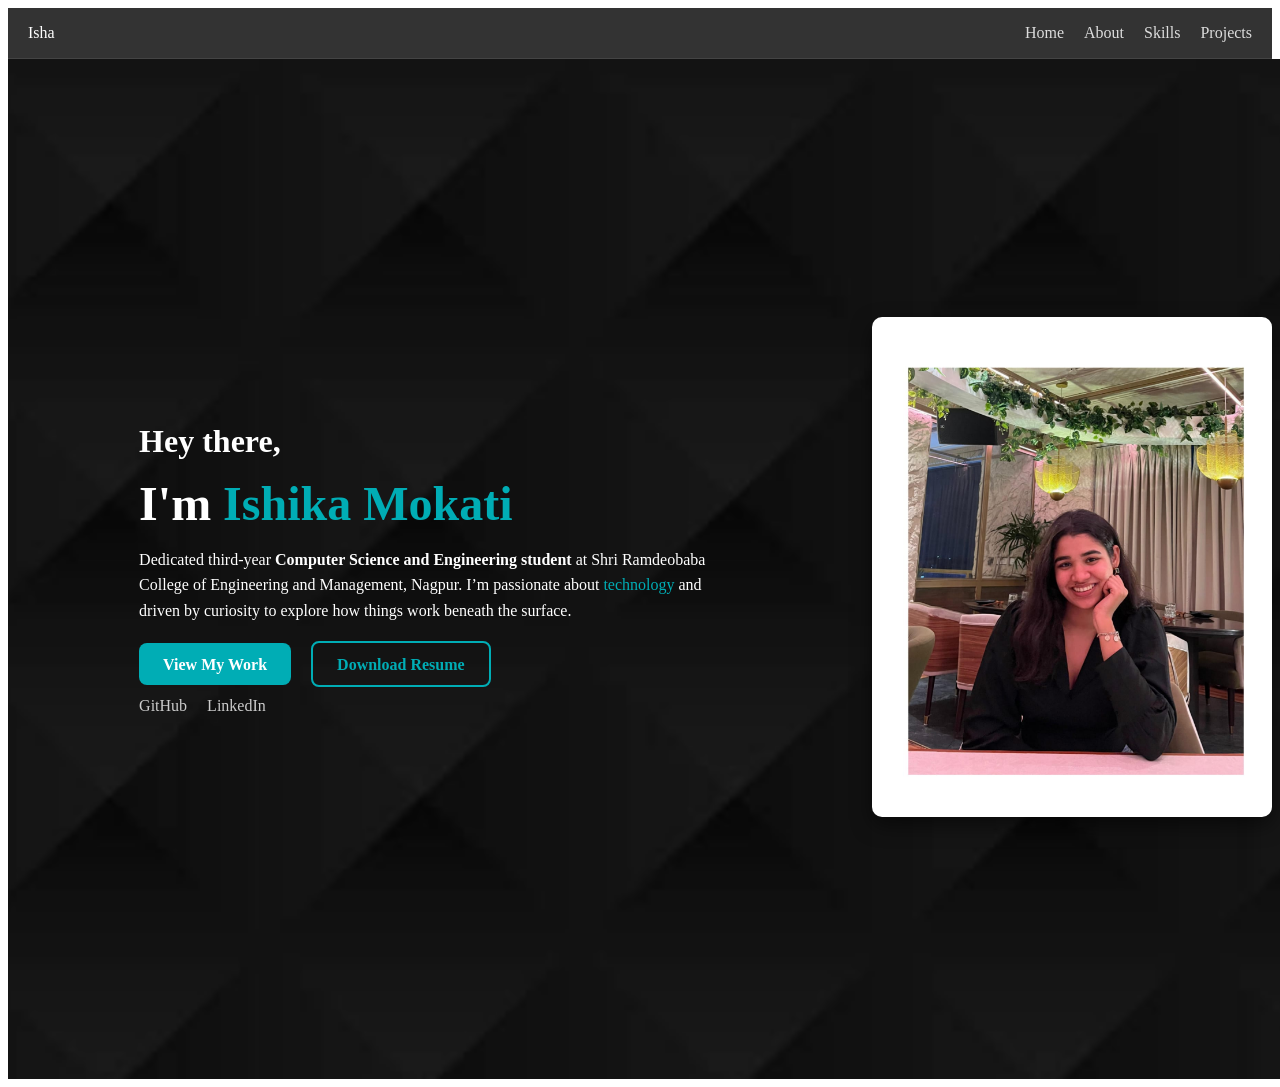
<file: index.html>
<!DOCTYPE html>
<html lang="en">
<head>
  <meta charset="UTF-8">
  <meta name="viewport" content="width=device-width, initial-scale=1.0">
  <title>Ishika's Portfolio</title>
  <link rel="stylesheet" href="style1.css"/>
</head>
<body>
  <header class="navbar">
    <div class="ish">Isha</div>
    <nav>
      <ul>
        <li><a href="home.html">Home</a></li>
        <li><a href="about.html">About</a></li>
        <li><a href="skills.html">Skills</a></li>
        <li><a href="projects.html">Projects</a></li>
        <!-- <li><a href="contact.html">Contact</a></li> -->
      </ul>
    </nav>
  </header>

  <section class="about">
    <div class="info">
      <h2>Hey there, </h2>  
      <h1>I'm <span class="highlight">Ishika Mokati</span></h1>
      <p>
        Dedicated third-year <strong>Computer Science and Engineering student</strong>  
        at Shri Ramdeobaba College of Engineering and Management, Nagpur.  
        I’m passionate about <span class="highlight">technology</span> and driven by curiosity  
        to explore how things work beneath the surface.
      
      </p>

      <div class="cta-buttons">
        <a href="projects.html" class="btn primary">View My Work</a>
        <a href="ishikamokati.pdf"  class="btn secondary" download>Download Resume</a>
      </div>

      <div class="social-icons">
        <a href="https://github.com/ishikamokati30" target="_blank">GitHub</a>
        <a href="https://www.linkedin.com/in/ishika-mokati-a423552a9/" target="_blank">LinkedIn</a>
      </div>
    </div>

    <div class="box">
      <img src="IshikaM.png" alt="Ishika Mokati">
    </div>
  </section>
</body>
</html>
</file>
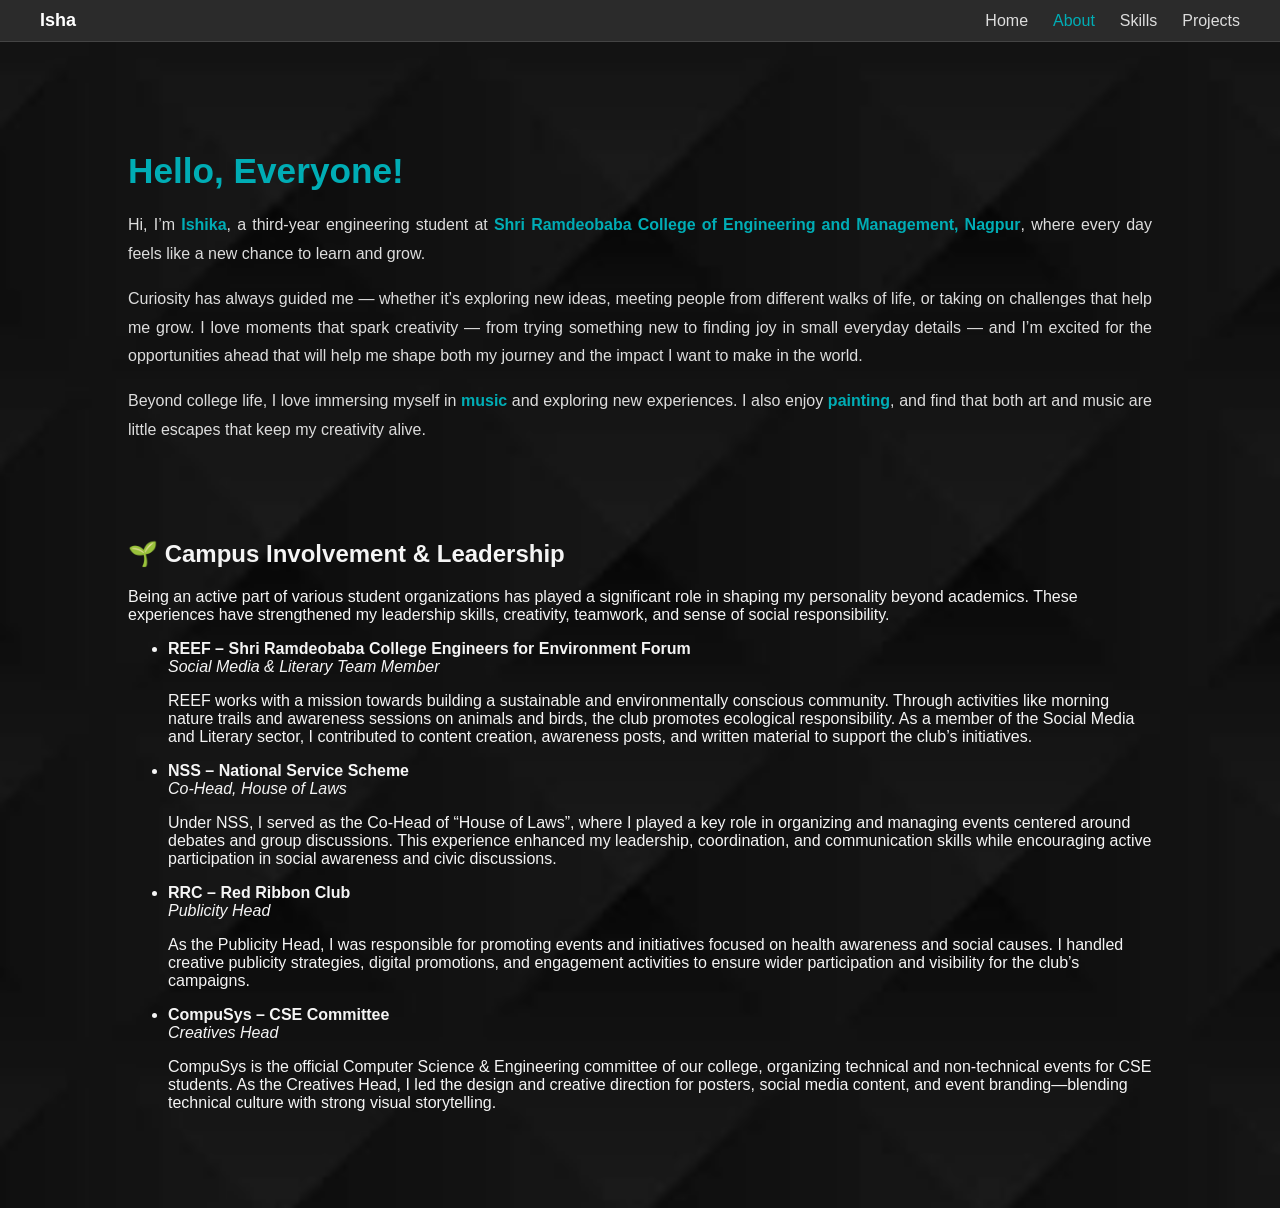
<file: about.html>
<!DOCTYPE html>
<html lang="en">
<head>
  <meta charset="UTF-8" />
  <meta name="viewport" content="width=device-width, initial-scale=1.0" />
  <title>About : Ishika Mokati</title>
  <link rel="stylesheet" href="about.css" />
</head>
<body>

  <header class="navbar">
    <div class="logo">Isha</div>
    <nav>
      <ul>
        <li><a href="index.html">Home</a></li>
        <li><a href="about.html" class="active">About</a></li>
        <li><a href="skills.html">Skills</a></li>
        <li><a href="projects.html">Projects</a></li>
        <!-- <li><a href="contact.html">Contact</a></li> -->
      </ul>
    </nav>
  </header>


  <section class="about1">
    <div class="about-content">
      <div class="about-text">
        <h2>Hello, Everyone!</h2>
        <p>
          Hi, I’m <strong>Ishika</strong>, a third-year engineering student at
          <strong>Shri Ramdeobaba College of Engineering and Management, Nagpur</strong>,
          where every day feels like a new chance to learn and grow.
        </p>
        <p>
          Curiosity has always guided me — whether it’s exploring new ideas, meeting people from different walks of life,
          or taking on challenges that help me grow. I love moments that spark creativity — from trying something new to
          finding joy in small everyday details — and I’m excited for the opportunities ahead that will help me shape both
          my journey and the impact I want to make in the world.
        </p>
        <p>
          Beyond college life, I love immersing myself in <strong>music</strong> and exploring new experiences.
          I also enjoy <strong>painting</strong>, and find that both art and music are little escapes that keep my
          creativity alive.
        </p>
      </div>
<section>
  <h2>🌱 Campus Involvement & Leadership</h2>

  <p>
    Being an active part of various student organizations has played a significant role in shaping my personality beyond academics.
    These experiences have strengthened my leadership skills, creativity, teamwork, and sense of social responsibility.
  </p>

  <ul>
    <li>
      <strong>REEF – Shri Ramdeobaba College Engineers for Environment Forum</strong><br>
      <em>Social Media & Literary Team Member</em>
      <p>
        REEF works with a mission towards building a sustainable and environmentally conscious community.
        Through activities like morning nature trails and awareness sessions on animals and birds,
        the club promotes ecological responsibility. As a member of the Social Media and Literary sector,
        I contributed to content creation, awareness posts, and written material to support the club’s initiatives.
      </p>
    </li>

    <li>
      <strong>NSS – National Service Scheme</strong><br>
      <em>Co-Head, House of Laws</em>
      <p>
        Under NSS, I served as the Co-Head of “House of Laws”, where I played a key role in organizing and managing
        events centered around debates and group discussions. This experience enhanced my leadership, coordination,
        and communication skills while encouraging active participation in social awareness and civic discussions.
      </p>
    </li>

    <li>
      <strong>RRC – Red Ribbon Club</strong><br>
      <em>Publicity Head</em>
      <p>
        As the Publicity Head, I was responsible for promoting events and initiatives focused on health awareness
        and social causes. I handled creative publicity strategies, digital promotions, and engagement activities
        to ensure wider participation and visibility for the club’s campaigns.
      </p>
    </li>

    <li>
      <strong>CompuSys – CSE Committee</strong><br>
      <em>Creatives Head</em>
      <p>
        CompuSys is the official Computer Science & Engineering committee of our college, organizing technical and
        non-technical events for CSE students. As the Creatives Head, I led the design and creative direction for
        posters, social media content, and event branding—blending technical culture with strong visual storytelling.
      </p>
    </li>
  </ul>
</section>

    
    </div>
  </section>
</body>
</html>
</file>
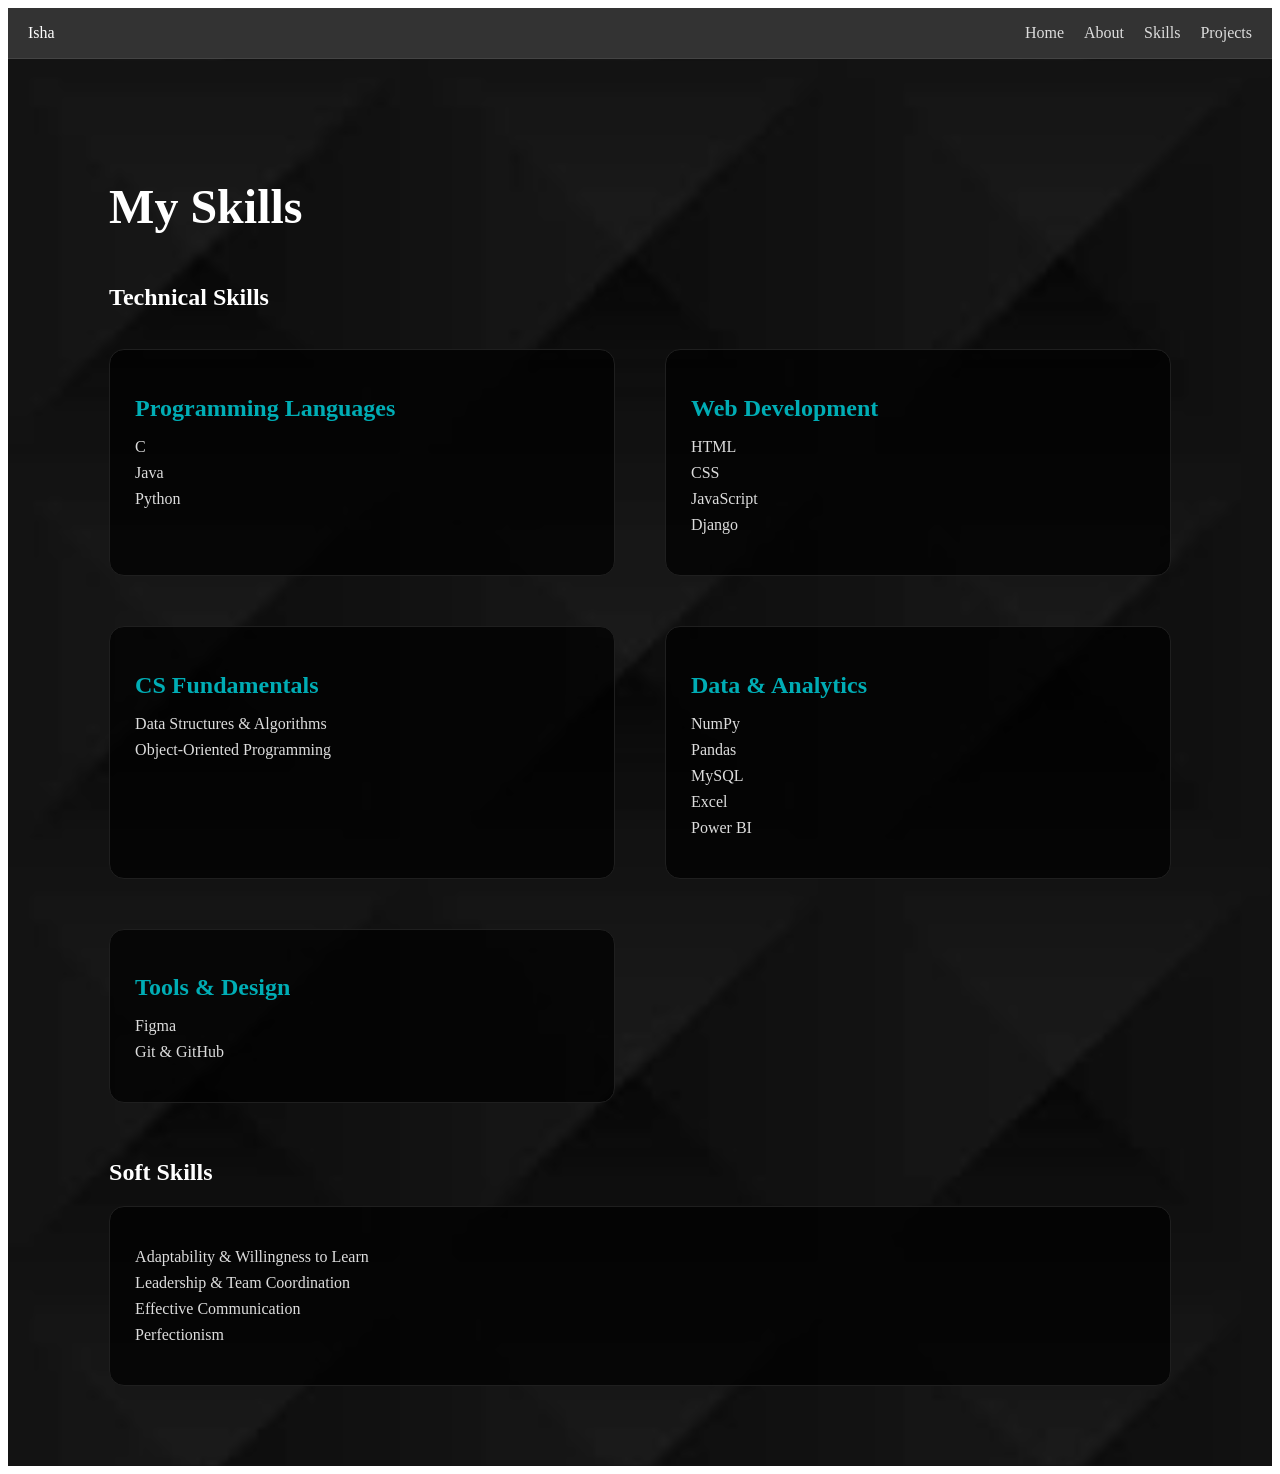
<file: skills.html>
<!DOCTYPE html>
<html lang="en">
<head>
    <meta charset="UTF-8">
    <meta name="viewport" content="width=device-width, initial-scale=1.0">
    <title>Document</title>
     <link rel="stylesheet" href="style1.css"/>
</head>
<body>

    <header class="navbar">
    <div class="ish">Isha</div>
    <nav>
      <ul>
        <li><a href="home.html">Home</a></li>
        <li><a href="about.html">About</a></li>
        <li><a href="skills.html">Skills</a></li>
        <li><a href="projects.html">Projects</a></li>
        <!-- <li><a href="contact.html">Contact</a></li> -->
      </ul>
    </nav>
  </header>

<section class="skills-section">
  <h1 class="section-title">My Skills</h1>
<h2> Technical Skills</h2><br>
  <div class="skills-grid">

    <div class="skill-card">
      <h2>Programming Languages</h2>
      <ul>
        <li>C</li>
        <li>Java</li>
        <li>Python</li>
      </ul>
    </div>

    <div class="skill-card">
      <h2>Web Development</h2>
      <ul>
        <li>HTML</li>
        <li>CSS</li>
        <li>JavaScript</li>
        <li>Django</li>
      </ul>
    </div>

    <div class="skill-card">
      <h2>CS Fundamentals</h2>
      <ul>
        <li>Data Structures & Algorithms</li>
        <li>Object-Oriented Programming</li>
      </ul>
    </div>

    <div class="skill-card">
      <h2>Data & Analytics</h2>
      <ul>
        <li>NumPy</li>
        <li>Pandas</li>
        <li>MySQL</li>
        <li>Excel</li>
        <li>Power BI</li>
      </ul>
    </div>

    <div class="skill-card">
      <h2>Tools & Design</h2>
      <ul>
        <li>Figma</li>
        <li>Git & GitHub</li>
      </ul>
    </div>

  </div>
  <br>
  <br>
  <h2> Soft Skills</h2>
    <div class="skill-card">
      <ul>
        <li>Adaptability & Willingness to Learn</li>
        <li>Leadership & Team Coordination</li>
        <li>Effective Communication</li>
        <li>Perfectionism</li>
      </ul>
    </div>
</section>
</body>
</html>
</file>
<file: style1.css>
.navbar {
  display: flex;
  justify-content: space-between;
  align-items: center;
  padding: 0 20px;
  background: #333;
  border-bottom: 1px solid #444;
  height: 50px;
  color: #fff;
}

.navbar ul {
  list-style: none;
  display: flex;
  gap: 20px;
}

.navbar a {
  text-decoration: none;
  color: #ddd;
  transition: 0.3s;
}

.navbar a:hover {
  color: #00adb5;
}

.about {
  width: 100%;
  min-height: 100vh;
  display: flex;
  align-items: center;
  justify-content: space-between;
  padding: 60px 8%;
  background-image: url('backg.png');
  background-size: cover;
  background-position: center;
  background-repeat: no-repeat;
  color: #fff;
  flex-wrap: wrap;
  gap: 0px;
}

.info {
  flex: 1;
  padding: 30px;
  min-width: 300px;
}

.info h1 {
  font-size: 3rem;
  margin: 1rem 0;
}

.info h2 {
  font-size: 2rem;
  margin: 0;
}

.info p {
  line-height: 1.6;
  margin-bottom: 2rem;
  max-width: 600px;
}

.highlight {
  color: #00adb5;
}


.cta-buttons {
  margin-bottom: 1.5rem;
}

.btn {
  text-decoration: none;
  padding: 0.8rem 1.5rem;
  margin-right: 1rem;
  border-radius: 8px;
  font-weight: bold;
  transition: 0.3s;
}

.btn.primary {
  background: #00adb5;
  color: #fff;
}

.btn.primary:hover {
  background: #007b7f;
}

.btn.secondary {
  border: 2px solid #00adb5;
  color: #00adb5;
  background: transparent;
}

.btn.secondary:hover {
  background: #00adb5;
  color: #fff;
}

.social-icons a {
  margin-right: 1rem;
  color: #ccc;
  text-decoration: none;
  font-weight: 500;
  transition: 0.3s;
}

.social-icons a:hover {
  color: #00adb5;
}

.box {
  flex: 1;
  text-align: center;
  min-width: 200px;
}

.box img {
  max-width: 100%;
  width: 400px;
  height: 500px;
  border-radius: 10px;
  box-shadow: 0 8px 20px rgba(0, 0, 0, 0.5);
}


@media (max-width: 900px) {
  .about {
    flex-direction: column;
    text-align: center;
    padding: 40px 5%;
  }

  .box img {
    width: 350px;
    margin-top: 2rem;
  }

  .info h1 {
    font-size: 2.2rem;
  }

  .info h2 {
    font-size: 1.5rem;
  }
}

.skills h2 {
  font-size: 2rem;
  margin-bottom: 2rem;
}
.skills-section {
  min-height: 100vh;
  padding: 80px 8%;
  background-image: url('backg.png');
  background-size: cover;
  background-position: center;
  color: #fff;
}

.section-title {
  font-size: 3rem;
  margin-bottom: 50px;
}

.skills-grid {
  display: grid;
  grid-template-columns: repeat(auto-fit, minmax(350px, 1fr));
  gap: 50px;
}

.skill-card {
  background: rgba(0, 0, 0, 0.75);
  border: 1px solid #1f1f1f;
  border-radius: 15px;
  padding: 25px;
  transition: transform 0.3s, box-shadow 0.3s;
}

.skill-card:hover {
  transform: translateY(-8px);
  box-shadow: 0 12px 25px rgba(0, 173, 181, 0.25);
}

.skill-card h2 {
  color: #00adb5;
  margin-bottom: 15px;
}

.skill-card ul {
  list-style: none;
  padding-left: 0;
}

.skill-card ul li {
  margin-bottom: 8px;
  color: #ddd;
}

.projects-section {
  min-height: 100vh;
  padding: 80px 8%;
  background-image: url('backg.png');
  background-size: cover;
  background-position: center;
  color: #fff;
}

.projects-list {
  display: flex;
  flex-direction: column;
  gap: 30px;
}

.project-card {
  background: rgba(0, 0, 0, 0.75);
  border-radius: 15px;
  padding: 30px;
  transition: transform 0.3s, box-shadow 0.3s;
  max-width: 900px;
}

.project-card:hover {
  transform: translateY(-6px);
  box-shadow: 0 12px 25px rgba(0, 173, 181, 0.25);
}

.project-card h2 {
  color: #00adb5;
  margin-bottom: 12px;
}

.project-card p {
  color: #ddd;
  line-height: 1.6;
}

.project-card .tech {
  margin-top: 10px;
  font-size: 0.9rem;
  color: #aaa;
}

.project-links a {
  display: inline-block;
  margin-top: 15px;
  color: #00adb5;
  text-decoration: none;
  font-weight: bold;
}

.project-links a:hover {
  text-decoration: underline;
}
</file>
<file: about.css>
/* .about1 {
  width: 100%;
  min-height: 100vh;
  display: flex;
  align-items: left;
  justify-content: space-between;
  padding: 60px 8%;
  background-image: url('backg.png');
  background-size: cover;
  background-position: center;
  background-repeat: no-repeat;
  color: #fff;
  flex-wrap: wrap;
  gap: 0px;
}

.navbar {
  display: flex;
  justify-content: space-between;
  align-items: center;
  padding: 0 20px;
  background: #333;
  border-bottom: 1px solid #444;
  height: 50px;
  color: #fff;
}
.navbar ul {
  list-style: none;
  display: flex;
  gap: 20px;
}
.navbar a {
  text-decoration: none;
  color: #ddd;
  transition: 0.3s;
}

.navbar a:hover {
  color: #00adb5;
}
.intro1 {
  flex: 1;
  padding: 30px;
  min-width: 300px;
}

.intro1 h2 {
  font-size: 2rem;
  margin: 0;
}

.intro1 p {
  line-height: 1.6;
  margin-bottom: 2rem;
  max-width: 600px;
} */


body {
  margin: 0;
  font-family: "Poppins", sans-serif;
  background-color: #0f0f0f;
  color: #f5f5f5;
}

/* Navbar */
.navbar {
  display: flex;
  justify-content: space-between;
  align-items: center;
  background: #2b2b2b;
  padding: 10px 40px;
  position: sticky;
  top: 0;
  z-index: 10;
  border-bottom: 1px solid #444;
}

.logo {
  font-weight: bold;
  color: #ffffff;
  font-size: 18px;
}

.navbar ul {
  list-style: none;
  display: flex;
  gap: 25px;
  margin: 0;
  padding: 0;
}

.navbar a {
  text-decoration: none;
  color: #ddd;
  transition: 0.3s;
  font-weight: 500;
}

.navbar a:hover,
.navbar a.active {
  color: #00adb5;
}

/* About Section */
.about1 {
  background-image: url('backg.png');
  background-size: cover;
  background-position: center;
  background-repeat: no-repeat;
  padding: 80px 10%;
  display: flex;
  align-items: center;
  justify-content: center;
  min-height: 100vh;
}

.about-content {
  display: flex;
  align-items: center;
  justify-content: space-between;
  gap: 60px;
  flex-wrap: wrap;
}

.about-text {
  flex: 1 1 500px;
}

.about-text h2 {
  color: #00adb5;
  font-size: 2.2rem;
  margin-bottom: 20px;
}

.about-text p {
  line-height: 1.8;
  margin-bottom: 15px;
  color: #ddd;
  text-align: justify;
}

.about-text strong {
  color: #00adb5;
}

/* Image Styling */
.about-image {
  flex: 1 1 350px;
  display: flex;
  justify-content: center;
}

.about-image img {
  width: 330px;
  height: 400px;
  object-fit: cover;
  border-radius: 15px;
  border: 3px solid #00adb5;
  box-shadow: 0 0 25px rgba(0, 173, 181, 0.3);
  transition: transform 0.3s ease;
}

.about-image img:hover {
  transform: scale(1.03);
}

/* Responsive Design */
@media (max-width: 992px) {
  .about-content {
    flex-direction: column-reverse;
    text-align: center;
  }

  .about-image img {
    width: 280px;
    height: 340px;
  }

  .about-text {
    text-align: center;
  }
}
</file>
